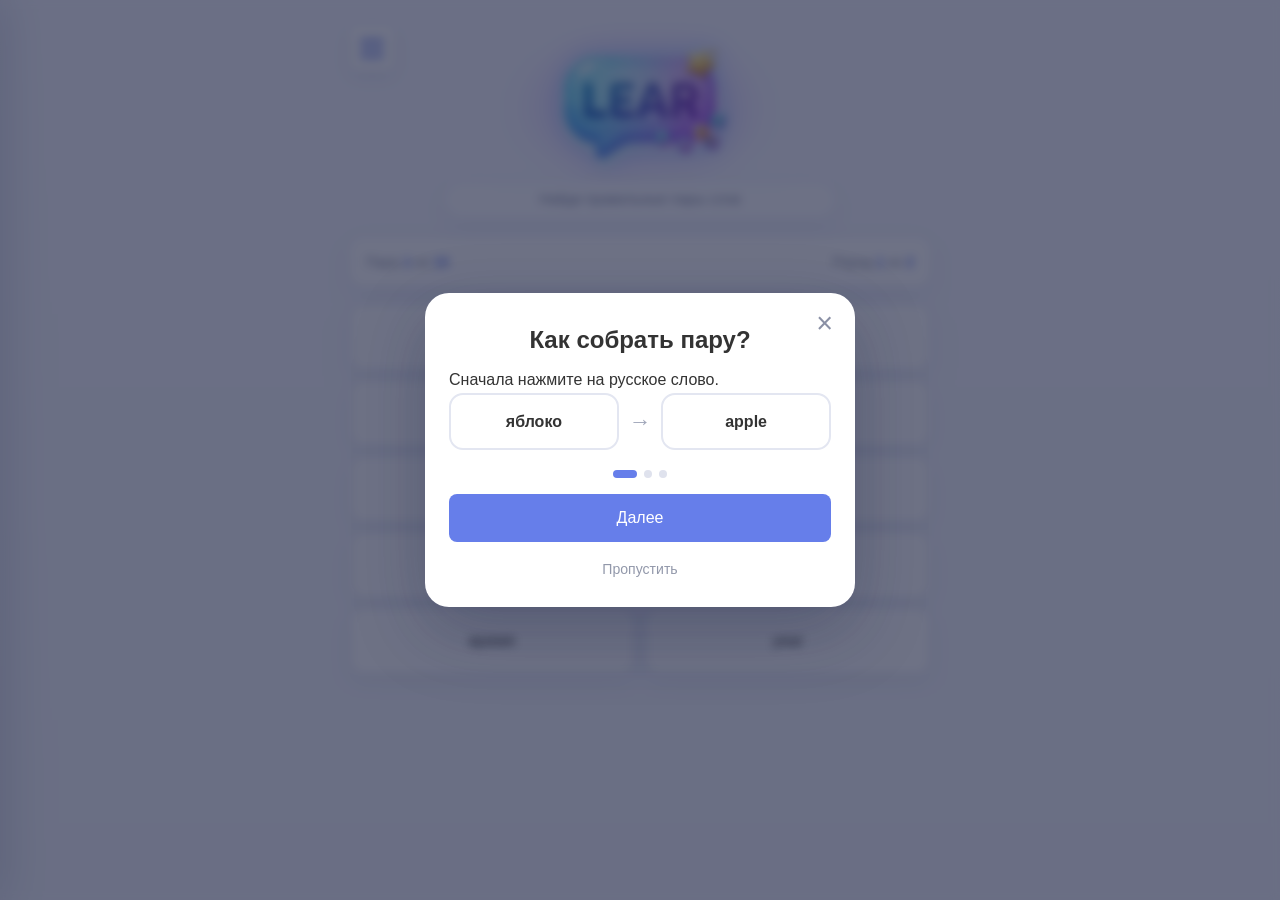
<file: core/index.html>
<!DOCTYPE html>
<html lang="ru">
<head>
<meta charset="UTF-8"><meta name="viewport" content="width=device-width, initial-scale=1.0"><title>LearEnglish</title>
<link rel="icon" type="image/png" href="images/favicon.png"><link rel="apple-touch-icon" href="images/favicon.png"><meta name="theme-color" content="#667eea">
<link rel="stylesheet" href="style.css"><link rel="stylesheet" href="ui.css"><link rel="stylesheet" href="logo.css"><link rel="stylesheet" href="chat-id-help.css"><link rel="stylesheet" href="dictionary-stats.css"><link rel="stylesheet" href="round-toast.css"><link rel="stylesheet" href="course-flow.css">
</head><body>
<div id="menuOverlay" class="menu-overlay" onclick="closeBurgerMenu()"></div>
<aside id="burgerMenu" class="burger-menu" aria-hidden="true"><div class="burger-menu-header"><strong>Меню</strong><button class="burger-close" onclick="closeBurgerMenu()">×</button></div><div class="burger-chat-id"><span>Chat_ID</span><strong id="currentChatId">—</strong><button class="menu-icon-button" onclick="changeChatId()">✏️</button><button class="menu-icon-button chat-id-help-button" onclick="showIdHelp()">?</button></div><button class="burger-menu-item" onclick="openLearningFromMenu()">🎯 Учить слова</button><button class="burger-menu-item" onclick="openDictionaryFromMenu()">📖 Словарь</button><button class="burger-menu-item" onclick="openStatsFromMenu()">📊 Статистика</button><button class="burger-menu-item" onclick="openTelegramBot()">🤖 Telegram-бот</button><button class="burger-menu-item" onclick="openHelpFromMenu()">❓ Помощь</button><button class="burger-menu-item" onclick="openDevInfoFromMenu()">🛠 О проекте</button></aside>
<div class="container"><header class="top-header"><button class="burger-button" onclick="toggleBurgerMenu()"><span></span><span></span><span></span></button><div class="brand-header"><a href="#" class="logo-link" onclick="startLearning(); return false"><img src="images/lear-logo.png" alt="LearEnglish" class="site-logo" width="2048" height="1142"></a><p class="header-subtitle">Найди правильные пары слов</p></div><div class="header-spacer"></div></header>
<main>
<div id="loading" class="screen loading-screen"><div class="loading-spinner"></div><p>Загружаем слова…</p></div>
<div id="matching" class="screen hidden"><div class="progress-card"><span>Пара <strong id="currentPair">1</strong> из <strong id="totalPairs">10</strong></span><span>Раунд <strong id="currentRound">1</strong> из <strong id="totalRounds">1</strong></span></div><div class="matching-board"><div class="column" id="leftColumn"></div><div class="column" id="rightColumn"></div></div><div id="feedback" class="feedback"></div></div>
<div id="stats" class="screen hidden"><h2>Статистика</h2><div class="stat-item"><span>Правильно:</span><strong id="statCorrect">0</strong></div><div class="stat-item"><span>Неправильно:</span><strong id="statWrong">0</strong></div><div class="stat-item"><span>Точность:</span><strong id="statAccuracy">0%</strong></div><section class="hard-words-panel"><h3>Сложные слова</h3><div id="hardWordBars" class="hard-word-bars"></div></section><section class="course-history-panel"><h3>История прохождений</h3><div id="courseHistory"><div class="dictionary-loading">Загружаем историю…</div></div></section><button class="btn-primary" onclick="openLearningFromMenu()">Продолжить обучение</button></div>
<div id="historyDetail" class="screen hidden"><h2 id="historyTitle">Статистика курса</h2><div id="historySummary"></div><h3>Сложные слова</h3><div id="historyHardWords" class="hard-word-bars"></div><button class="btn-secondary" onclick="showStats()">← Назад к статистике</button></div>
<div id="dictionary" class="screen hidden"><h2>Словарь</h2><div class="dictionary-tabs"><button id="dictionaryCommonTab" class="dictionary-tab active" onclick="showCommonDictionary()">Общий словарь</button><button id="dictionaryPersonalTab" class="dictionary-tab" onclick="showPersonalDictionary()">Мой словарь</button></div><p id="dictionaryNote" class="dictionary-note">Общий словарь доступен только для просмотра.</p><form id="personalWordForm" class="personal-word-form hidden"><input id="personalWordEn" maxlength="120" placeholder="English" required><input id="personalWordRu" maxlength="255" placeholder="Перевод" required><button class="btn-primary">Добавить</button></form><div id="dictionaryList" class="dictionary-list"></div><div class="dictionary-pagination"><button id="dictionaryPrev" class="btn-secondary">← Назад</button><span id="dictionaryPageLabel">Страница 1 из 1</span><button id="dictionaryNext" class="btn-secondary">Далее →</button></div></div>
<div id="help" class="screen hidden"><h2>Как пользоваться</h2><div class="info-card"><h3>🎯 Обучение</h3><p>Выберите русское слово, затем найдите его английский перевод.</p></div><div class="info-card"><h3>📖 Словарь</h3><p>Общий словарь доступен для просмотра. Свои пары добавляйте в «Мой словарь».</p></div><div class="info-card"><h3>💻 Локальное ядро</h3><p>Прогресс сохраняется только в этом браузере. Сервер и Telegram будут подключаться позже.</p></div><button class="btn-primary" onclick="openLearningFromMenu()">Понятно, продолжить</button></div>
<div id="complete" class="screen hidden"><h2>Карточка пройдена! 🎉</h2><p>Отличная работа. Можно перейти к следующей карточке.</p><button class="btn-primary" onclick="startLearning()">Продолжить</button></div>
<div id="courseComplete" class="screen hidden course-complete"><div class="course-trophy">🎉</div><h2>Вы прошли весь основной словарь</h2><p>Поздравляем! Выберите, что хотите сделать дальше.</p><button class="btn-primary" onclick="restartMainCourse()">🔄 Начать курс заново</button><button class="btn-secondary" onclick="showStats()">📊 Посмотреть статистику</button><button class="btn-secondary" onclick="startPersonalLearning()">📖 Открыть личный словарь</button></div>
<div id="personalComplete" class="screen hidden course-complete"><div class="course-trophy">📖</div><h2>Личный словарь пройден!</h2><p>Статистика личного словаря не сохраняется.</p><button class="btn-primary" onclick="startPersonalLearning()">Пройти ещё раз</button><button class="btn-secondary" onclick="backToMenu()">Вернуться</button></div>
<div id="roundTransition" class="round-transition hidden"><div class="round-transition-text">Отлично, давай дальше 👍</div></div>
<div id="dev-info" class="screen hidden"><h2>О проекте 🛠</h2><div class="info-card"><p>Это локальное ядро LearEnglish. На следующих этапах к нему подключатся API, база данных, хостинг и Telegram-бот.</p></div><button class="btn-primary" onclick="openLearningFromMenu()">Вернуться к обучению</button></div>
</main></div>
<div id="learningDemo" class="learning-demo hidden"><div class="learning-demo-card"><button class="learning-demo-close" onclick="closeLearningDemo()">×</button><h2 id="demoTitle">Как собрать пару?</h2><p id="demoText">Сначала нажмите на русское слово.</p><div class="demo-board"><div class="demo-column"><div id="demoRu" class="demo-word">яблоко</div></div><div class="demo-arrow">→</div><div class="demo-column"><div id="demoEn" class="demo-word">apple</div></div></div><div class="demo-steps"><span class="demo-step active"></span><span class="demo-step"></span><span class="demo-step"></span></div><button id="demoNextButton" class="btn-primary" onclick="nextLearningDemoStep()">Далее</button><button class="demo-skip" onclick="finishLearningDemo()">Пропустить</button></div></div>
<div id="cardCompleteOverlay" class="card-complete-overlay hidden"><div class="card-complete-overlay-text">Карточка пройдена! 🎉👍</div></div>
<script src="data/words.js"></script><script src="app.js"></script>
</body></html>
</file>
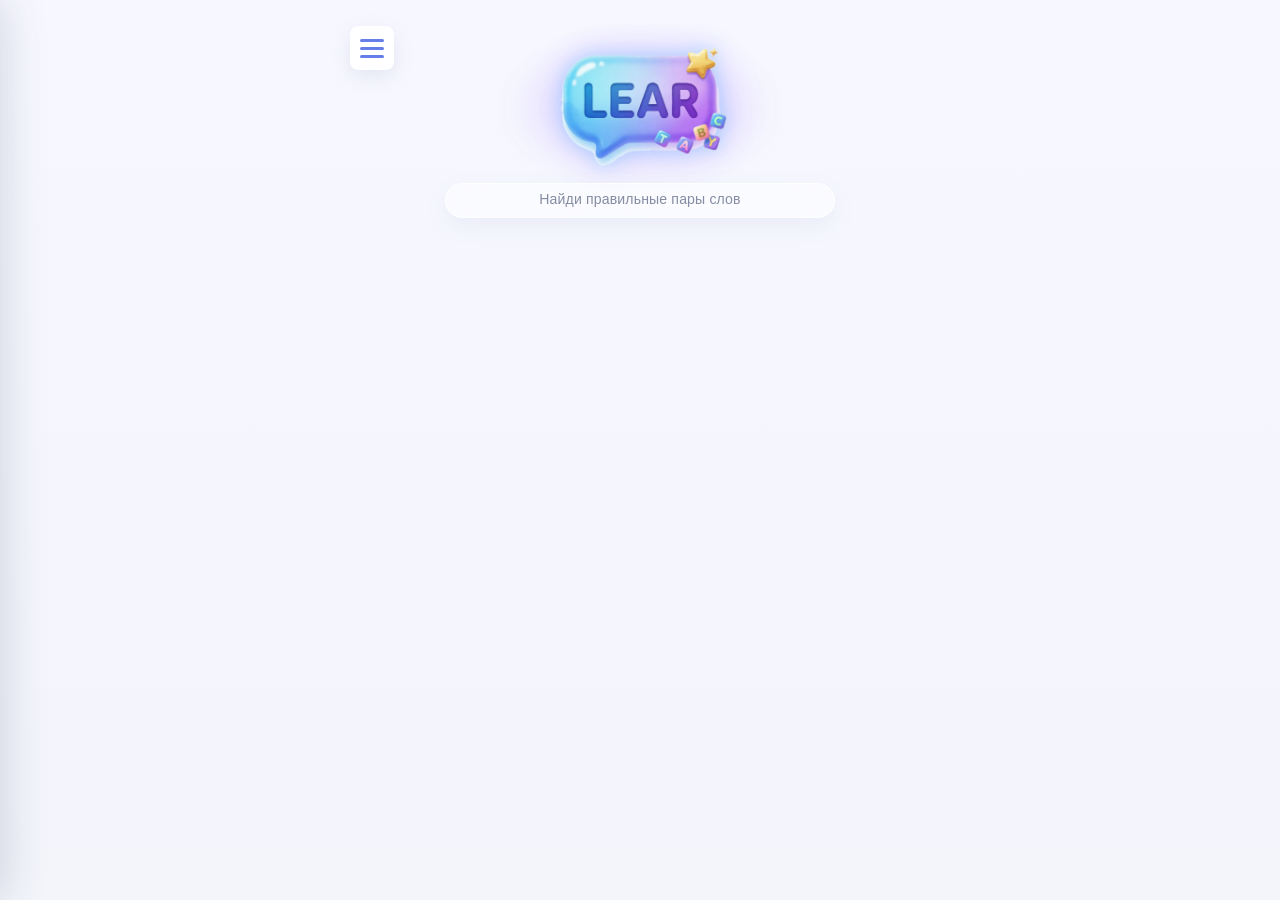
<file: website/index.html>
<!DOCTYPE html>
<html lang="ru">
<head>
<meta charset="UTF-8"><meta name="viewport" content="width=device-width, initial-scale=1.0"><title>LearEnglish</title>
<link rel="icon" type="image/png" href="images/favicon.png"><link rel="apple-touch-icon" href="images/favicon.png"><meta name="theme-color" content="#667eea">
<link rel="stylesheet" href="style.css"><link rel="stylesheet" href="ui.css"><link rel="stylesheet" href="logo.css"><link rel="stylesheet" href="chat-id-help.css"><link rel="stylesheet" href="dictionary-stats.css"><link rel="stylesheet" href="round-toast.css"><link rel="stylesheet" href="course-flow.css">
</head><body>
<div id="menuOverlay" class="menu-overlay" onclick="closeBurgerMenu()"></div>
<aside id="burgerMenu" class="burger-menu" aria-hidden="true"><div class="burger-menu-header"><strong>Меню</strong><button class="burger-close" onclick="closeBurgerMenu()">×</button></div><div class="burger-chat-id"><span>Chat_ID</span><strong id="currentChatId">—</strong><button class="menu-icon-button" onclick="changeChatId()">✏️</button><button class="menu-icon-button chat-id-help-button" onclick="showIdHelp()">?</button></div><button class="burger-menu-item" onclick="openLearningFromMenu()">🎯 Учить слова</button><button class="burger-menu-item" onclick="openDictionaryFromMenu()">📖 Словарь</button><button class="burger-menu-item" onclick="openStatsFromMenu()">📊 Статистика</button><button id="telegramMenuButton" class="burger-menu-item" onclick="openTelegramBot()">🤖 Telegram-бот</button><button class="burger-menu-item" onclick="openHelpFromMenu()">❓ Помощь</button><button class="burger-menu-item" onclick="openDevInfoFromMenu()">🛠 О проекте</button></aside>
<div class="container"><header class="top-header"><button class="burger-button" onclick="toggleBurgerMenu()"><span></span><span></span><span></span></button><div class="brand-header"><a href="/" class="logo-link"><img src="images/lear-logo.png" alt="LearEnglish" class="site-logo" width="2048" height="1142"></a><p class="header-subtitle">Найди правильные пары слов</p></div><div class="header-spacer"></div></header>
<main>
<div id="loading" class="screen loading-screen"><div class="loading-spinner"></div><p>Загружаем слова…</p></div>
<div id="matching" class="screen hidden"><div class="progress-card"><span>Пара <strong id="currentPair">1</strong> из <strong id="totalPairs">10</strong></span><span>Раунд <strong id="currentRound">1</strong> из <strong id="totalRounds">1</strong></span></div><div class="matching-board"><div class="column" id="leftColumn"></div><div class="column" id="rightColumn"></div></div><div id="feedback" class="feedback"></div></div>
<div id="stats" class="screen hidden"><h2>Статистика</h2><div class="stat-item"><span>Правильно:</span><strong id="statCorrect">0</strong></div><div class="stat-item"><span>Неправильно:</span><strong id="statWrong">0</strong></div><div class="stat-item"><span>Точность:</span><strong id="statAccuracy">0%</strong></div><section class="hard-words-panel"><h3>Сложные слова</h3><div id="hardWordBars" class="hard-word-bars"></div></section><section class="course-history-panel"><h3>История прохождений</h3><div id="courseHistory"><div class="dictionary-loading">Загружаем историю…</div></div></section><button class="btn-primary" onclick="openLearningFromMenu()">Продолжить обучение</button></div>
<div id="historyDetail" class="screen hidden"><h2 id="historyTitle">Статистика курса</h2><div id="historySummary"></div><h3>Сложные слова</h3><div id="historyHardWords" class="hard-word-bars"></div><button class="btn-secondary" onclick="showStats()">← Назад к статистике</button></div>
<div id="dictionary" class="screen hidden"><h2>Словарь</h2><div class="dictionary-tabs"><button id="dictionaryCommonTab" class="dictionary-tab active" onclick="showCommonDictionary()">Общий словарь</button><button id="dictionaryPersonalTab" class="dictionary-tab" onclick="showPersonalDictionary()">Мой словарь</button></div><p id="dictionaryNote" class="dictionary-note">Общий словарь доступен только для просмотра.</p><form id="personalWordForm" class="personal-word-form hidden"><input id="personalWordEn" maxlength="120" placeholder="English" required><input id="personalWordRu" maxlength="255" placeholder="Перевод" required><button class="btn-primary">Добавить</button></form><div id="dictionaryList" class="dictionary-list"></div><div class="dictionary-pagination"><button id="dictionaryPrev" class="btn-secondary">← Назад</button><span id="dictionaryPageLabel">Страница 1 из 1</span><button id="dictionaryNext" class="btn-secondary">Далее →</button></div></div>
<div id="help" class="screen hidden"><h2>Как пользоваться</h2><div class="info-card"><h3>🎯 Обучение</h3><p>Выберите русское слово, затем найдите его английский перевод.</p></div><div class="info-card"><h3>📖 Словарь</h3><p>Общий словарь доступен для просмотра. Свои пары добавляйте в «Мой словарь».</p></div><div class="info-card"><h3>🔄 Синхронизация</h3><p>После подключения Telegram-бота сайт и бот используют общий Chat_ID.</p></div><button class="btn-primary" onclick="openLearningFromMenu()">Понятно, продолжить</button></div>
<div id="complete" class="screen hidden"><h2>Карточка пройдена! 🎉</h2><p>Отличная работа. Можно перейти к следующей карточке.</p><button class="btn-primary" onclick="startLearning()">Продолжить</button></div>
<div id="courseComplete" class="screen hidden course-complete"><div class="course-trophy">🎉</div><h2>Вы прошли весь основной словарь — 300 слов</h2><p>Поздравляем! Выберите, что хотите сделать дальше.</p><button class="btn-primary" onclick="restartMainCourse()">🔄 Начать курс заново</button><button class="btn-secondary" onclick="showStats()">📊 Посмотреть статистику</button><button class="btn-secondary" onclick="startPersonalLearning()">📖 Пройти обучение по личному словарю</button></div>
<div id="personalComplete" class="screen hidden course-complete"><div class="course-trophy">📖</div><h2>Личный словарь пройден!</h2><p>Статистика личного словаря не сохраняется.</p><button class="btn-primary" onclick="startPersonalLearning()">Пройти ещё раз</button><button class="btn-secondary" onclick="backToMenu()">Вернуться</button></div>
<div id="roundTransition" class="round-transition hidden"><div class="round-transition-text">Отлично, давай дальше 👍</div></div>
<div id="dev-info" class="screen hidden"><h2>О проекте 🛠</h2><div class="info-card"><p>Сайт работает через REST API и хранит данные в MySQL. Telegram-бот подключается отдельно на этапе 5.</p></div><button class="btn-primary" onclick="openLearningFromMenu()">Вернуться к обучению</button></div>
</main></div>
<div id="learningDemo" class="learning-demo hidden"><div class="learning-demo-card"><button class="learning-demo-close" onclick="closeLearningDemo()">×</button><h2 id="demoTitle">Как собрать пару?</h2><p id="demoText">Сначала нажмите на русское слово.</p><div class="demo-board"><div class="demo-column"><div id="demoRu" class="demo-word">яблоко</div></div><div class="demo-arrow">→</div><div class="demo-column"><div id="demoEn" class="demo-word">apple</div></div></div><div class="demo-steps"><span class="demo-step active"></span><span class="demo-step"></span><span class="demo-step"></span></div><button id="demoNextButton" class="btn-primary" onclick="nextLearningDemoStep()">Далее</button><button class="demo-skip" onclick="finishLearningDemo()">Пропустить</button></div></div>
<div id="cardCompleteOverlay" class="card-complete-overlay hidden"><div class="card-complete-overlay-text">Карточка пройдена! 🎉👍</div></div>
<script src="https://telegram.org/js/telegram-web-app.js"></script><script src="config.js"></script><script src="script.js"></script><script src="chat-id.js"></script><script src="ui.js"></script><script src="chat-id-help.js"></script><script src="dictionary-stats.js"></script><script src="course-flow.js"></script><script src="card-complete-transition.js"></script>
</body></html>
</file>
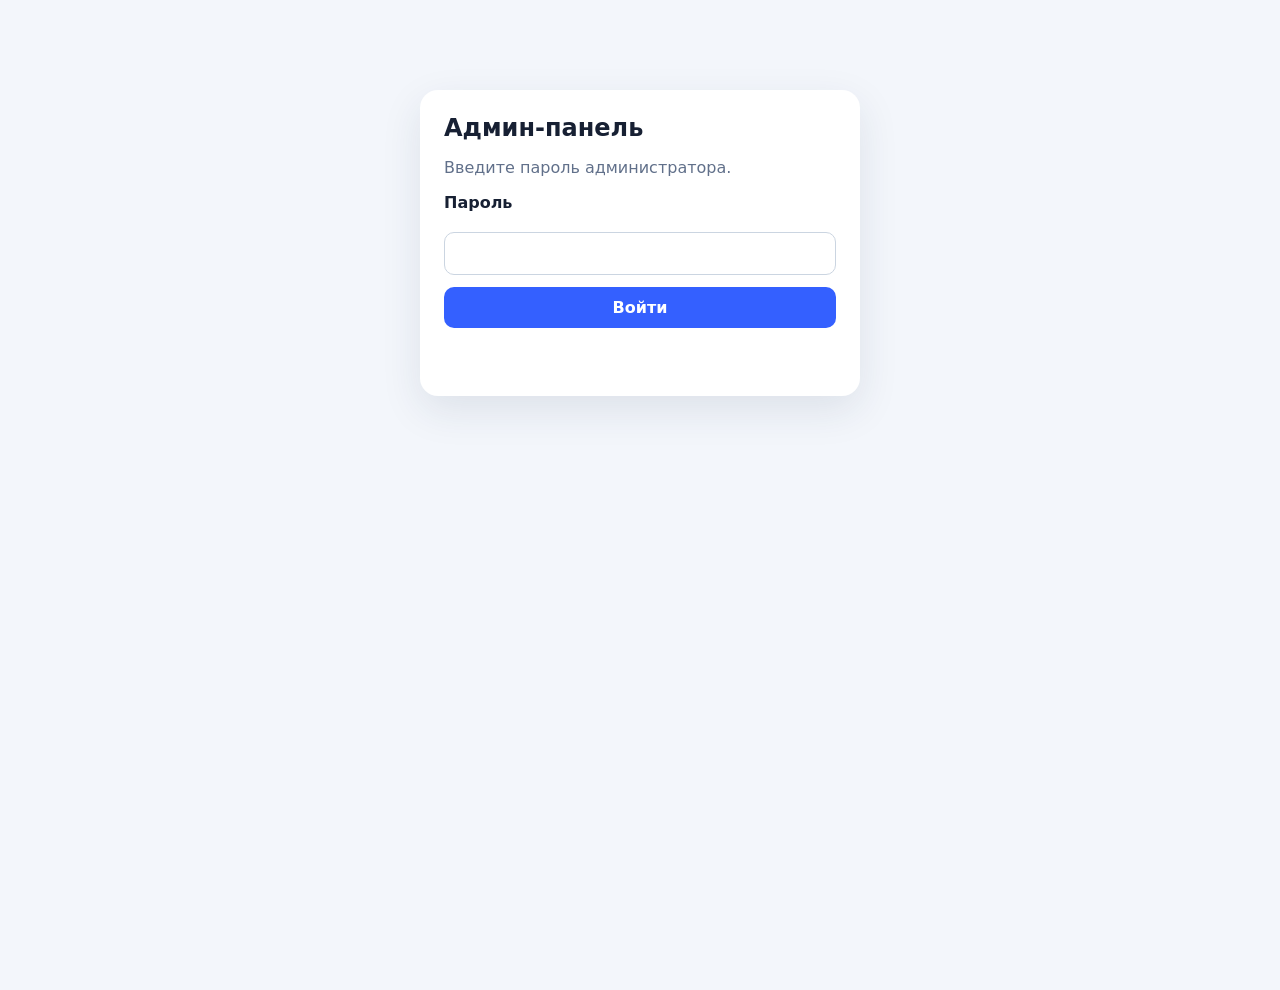
<file: website/admin.html>
<!doctype html>
<html lang="ru">
<head>
  <meta charset="utf-8">
  <meta name="viewport" content="width=device-width, initial-scale=1">
  <title>Админ-панель — English Learning</title>
  <link rel="stylesheet" href="admin.css">
</head>
<body>
  <main class="admin-shell">
    <section id="loginView" class="panel login-panel">
      <h1>Админ-панель</h1>
      <p>Введите пароль администратора.</p>
      <form id="loginForm">
        <label for="password">Пароль</label>
        <input id="password" type="password" autocomplete="current-password" required>
        <button type="submit">Войти</button>
      </form>
      <p id="loginMessage" class="message" aria-live="polite"></p>
    </section>

    <section id="adminView" class="panel" hidden>
      <header class="toolbar header-toolbar">
        <div>
          <h1>Общий словарь</h1>
          <p id="summary">Загрузка…</p>
        </div>
        <button id="logoutButton" class="secondary" type="button">Выйти</button>
      </header>

      <form id="addForm" class="add-form">
        <input id="newCardId" type="number" min="1" placeholder="Карточка" required>
        <input id="newEn" type="text" maxlength="120" placeholder="English word" required>
        <input id="newRu" type="text" maxlength="255" placeholder="Перевод" required>
        <button type="submit">Добавить слово</button>
      </form>

      <div class="toolbar search-toolbar">
        <input id="searchInput" type="search" placeholder="Поиск по слову или переводу">
        <button id="searchButton" type="button">Найти</button>
        <button id="resetSearchButton" class="secondary" type="button">Сбросить</button>
      </div>

      <p id="adminMessage" class="message" aria-live="polite"></p>

      <div class="table-wrap">
        <table>
          <thead>
            <tr>
              <th>ID</th>
              <th>Карточка</th>
              <th>Слово</th>
              <th>Перевод</th>
              <th>Действия</th>
            </tr>
          </thead>
          <tbody id="wordsBody"></tbody>
        </table>
      </div>

      <nav class="pagination" aria-label="Страницы словаря">
        <button id="prevPage" class="secondary" type="button">← Назад</button>
        <span id="pageInfo"></span>
        <button id="nextPage" class="secondary" type="button">Далее →</button>
      </nav>
    </section>
  </main>

  <script src="config.js"></script>
  <script src="admin.js"></script>
</body>
</html>
</file>
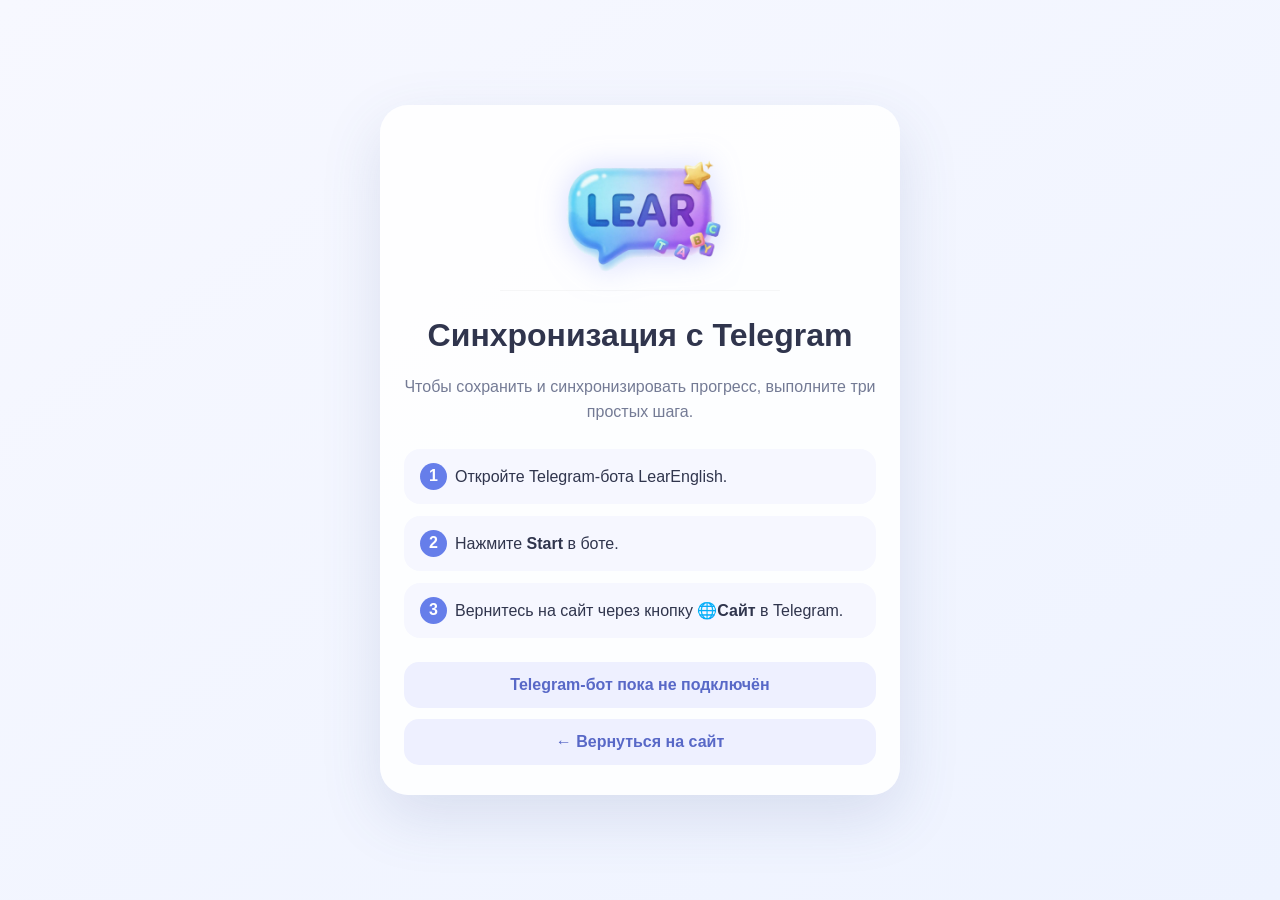
<file: website/telegram.html>
<!DOCTYPE html><html lang="ru"><head><meta charset="UTF-8"><meta name="viewport" content="width=device-width,initial-scale=1"><title>Telegram — LearEnglish</title><link rel="icon" type="image/png" href="images/favicon.png"><style>*{box-sizing:border-box}body{margin:0;min-height:100vh;display:grid;place-items:center;padding:22px;font-family:Arial,sans-serif;background:linear-gradient(145deg,#f7f8ff,#eef3ff);color:#30354d}.card{width:min(100%,520px);padding:30px 24px;border-radius:28px;background:rgba(255,255,255,.88);box-shadow:0 22px 60px rgba(77,91,150,.15);text-align:center}.logo{width:min(280px,75%);height:auto;filter:drop-shadow(0 0 15px rgba(105,118,255,.25))}.lead{color:#747b95;line-height:1.55}.steps{text-align:left;margin:24px 0;display:grid;gap:12px}.step{padding:14px 16px;border-radius:16px;background:#f6f7ff}.num{display:inline-grid;place-items:center;width:27px;height:27px;margin-right:8px;border-radius:50%;background:#667eea;color:#fff;font-weight:bold}.btn{display:block;width:100%;padding:14px;margin-top:11px;border:0;border-radius:15px;font-size:1rem;font-weight:700;text-decoration:none;cursor:pointer}.primary{background:#667eea;color:#fff}.secondary{background:#eef0ff;color:#5868c7}</style></head><body><main class="card"><img class="logo" src="images/lear-logo.png" alt="LearEnglish"><h1>Синхронизация с Telegram</h1><p class="lead">Чтобы сохранить и синхронизировать прогресс, выполните три простых шага.</p><div class="steps"><div class="step"><span class="num">1</span>Откройте Telegram-бота LearEnglish.</div><div class="step"><span class="num">2</span>Нажмите <strong>Start</strong> в боте.</div><div class="step"><span class="num">3</span>Вернитесь на сайт через кнопку <strong>🌐Сайт</strong> в Telegram.</div></div><a id="telegramLink" class="btn primary" href="#">🤖 Перейти в Telegram</a><a class="btn secondary" href="/">← Вернуться на сайт</a></main><script src="config.js"></script><script>
const telegramLink = document.getElementById('telegramLink');
const telegramUrl = String(window.TELEGRAM_BOT_URL || '').trim();
if (/^https:\/\/t\.me\/[A-Za-z0-9_]+\/?$/.test(telegramUrl)) {
  telegramLink.href = telegramUrl;
} else {
  telegramLink.textContent = 'Telegram-бот пока не подключён';
  telegramLink.classList.remove('primary');
  telegramLink.classList.add('secondary');
  telegramLink.addEventListener('click', event => event.preventDefault());
}
</script></body></html>
</file>
<file: core/style.css>
* {
    margin: 0;
    padding: 0;
    box-sizing: border-box;
}

body {
    font-family: -apple-system, BlinkMacSystemFont, 'Segoe UI', Roboto, sans-serif;
    background: #f5f5f5;
    color: #333;
    line-height: 1.6;
}

.container {
    max-width: 500px;
    margin: 0 auto;
    padding: 20px;
    min-height: 100vh;
    display: flex;
    flex-direction: column;
    justify-content: center;
}

header {
    text-align: center;
    margin-bottom: 30px;
}

h1 {
    font-size: 1.8rem;
    color: #667eea;
}

h2 {
    font-size: 1.5rem;
    margin-bottom: 20px;
    text-align: center;
}

/* Отображение Chat_ID в меню */
.chat-id-display {
    text-align: center;
    color: #999;
    font-size: 0.9rem;
    margin-bottom: 15px;
}

.chat-id-display span {
    font-weight: bold;
    color: #667eea;
}

.screen {
    animation: fadeIn 0.3s;
}

menu {
  display: flex;
  flex-direction: column;
}

menu button {
  margin-bottom: 30px;
}

menu button:last-child {
  margin-bottom: 0;
}

button {
    padding: 15px 30px;
    font-size: 1rem;
    border: none;
    border-radius: 8px;
    cursor: pointer;
    transition: all 0.2s;
    width: 100%;
}

.btn-primary {
    background: #667eea;
    color: white;
    margin-bottom: 15px;
}

.btn-primary:hover {
    background: #5568d3;
    transform: translateY(-2px);
}

.btn-secondary {
    background: white;
    color: #667eea;
    border: 2px solid #667eea;
    margin-bottom: 15px;
}

.btn-secondary:hover {
    background: #f0f0f0;
}

.btn-back, .btn-reset {
    background: transparent;
    color: #666;
    margin-top: 20px;
}

.btn-back:hover, .btn-reset:hover {
    color: #333;
}

.nickname-display {
    text-align: center;
    color: #999;
    font-size: 0.9rem;
    margin-bottom: 15px;
    display: flex;
    justify-content: center;
    align-items: center;
    gap: 10px;
}

.nickname-display span {
    color: #667eea;
    font-weight: bold;
}

.btn-small {
    padding: 5px 10px;
    font-size: 0.8rem;
    background: #f0f0f0;
    border: 1px solid #ddd;
    border-radius: 5px;
    cursor: pointer;
    width: auto;
}

.btn-small:hover {
    background: #e0e0e0;
}

.nickname-section {
    margin-bottom: 25px;
    padding: 15px;
    background: white;
    border-radius: 8px;
}

.nickname-section h3 {
    font-size: 1rem;
    margin-bottom: 10px;
    color: #333;
}

.nickname-section input {
    width: 100%;
    padding: 12px;
    border: 2px solid #ddd;
    border-radius: 8px;
    font-size: 1rem;
    margin-bottom: 10px;
}

.nickname-section input:focus {
    outline: none;
    border-color: #667eea;
}

.current-nickname {
    font-size: 1.2rem;
    color: #667eea;
    font-weight: bold;
    text-align: center;
    padding: 10px;
    background: #f8f9ff;
    border-radius: 8px;
}

.notice {
    background: #fff3cd;
    border: 1px solid #ffc107;
    border-radius: 8px;
    padding: 15px;
    margin-bottom: 20px;
    font-size: 0.9rem;
    color: #856404;
}

.saved-list {
    display: flex;
    flex-direction: column;
    gap: 8px;
}

.saved-nickname {
    padding: 12px;
    background: #f8f9ff;
    border: 2px solid #667eea;
    border-radius: 8px;
    cursor: pointer;
    transition: all 0.2s;
    text-align: center;
}

.saved-nickname:hover {
    background: #667eea;
    color: white;
}

.saved-nickname.active {
    background: #667eea;
    color: white;
}

/* Игровые стили */
.progress {
    text-align: center;
    color: #999;
    margin-bottom: 20px;
    font-size: 0.9rem;
}

.matching-board {
    display: grid;
    grid-template-columns: 1fr 1fr;
    gap: 15px;
    margin-bottom: 15px;
}

.column {
    display: flex;
    flex-direction: column;
    gap: 10px;
}

.word-btn {
    padding: 18px 10px;
    background: white;
    border: 2px solid #ddd;
    border-radius: 14px;
    font-size: 1rem;
    color: #333;
    cursor: pointer;
    transition: all 0.2s;
    text-align: center;
    min-height: 60px;
    display: flex;
    align-items: center;
    justify-content: center;
}

.word-btn:hover:not(.matched):not(.disabled) {
    border-color: #667eea;
    transform: translateY(-2px);
}

.word-btn.selected {
    background: #667eea;
    color: white;
    border-color: #667eea;
    transform: scale(1.03);
}

.word-btn.matched {
    background: #4caf50;
    color: white;
    border-color: #4caf50;
    cursor: default;
    opacity: 0.6;
    transform: scale(0.97);
}

.word-btn.wrong {
    background: #f44336;
    color: white;
    border-color: #f44336;
    animation: shake 0.4s;
}

.word-btn.disabled {
    cursor: default;
    pointer-events: none;
}

.feedback {
    text-align: center;
    min-height: 24px;
    font-size: 0.95rem;
    color: #667eea;
    margin-bottom: 10px;
}

.feedback.error { color: #f44336; }
.feedback.success { color: #4caf50; }

.stat-item {
    display: flex;
    justify-content: space-between;
    padding: 15px;
    background: white;
    margin-bottom: 10px;
    border-radius: 8px;
}

.stat-item strong { color: #667eea; }

@keyframes fadeIn {
    from { opacity: 0; transform: translateY(10px); }
    to { opacity: 1; transform: translateY(0); }
}

@keyframes shake {
    0%, 100% { transform: translateX(0); }
    25% { transform: translateX(-6px); }
    75% { transform: translateX(6px); }
}

footer {
    text-align: center;
    margin-top: 60px;
    padding-top: 30px;
    border-top: 1px solid #eee;
    color: #999;
    font-size: 0.85rem;
}

footer a {
    color: #667eea;
    text-decoration: none;
}

footer a:hover { text-decoration: underline; }

@media (max-width: 480px) {
    .container { padding: 15px; }
    h1 { font-size: 1.5rem; }
    .word-btn { padding: 14px 8px; font-size: 0.95rem; min-height: 52px; }
    .matching-board { gap: 10px; }
    .column { gap: 8px; }
    button { padding: 12px 20px; font-size: 0.95rem; }
    .stat-item { padding: 12px; }
}

/* Кнопка смены Chat_ID */
.btn-change-id {
    background: transparent;
    border: none;
    cursor: pointer;
    font-size: 1rem;
    padding: 2px 6px;
    margin-left: 8px;
    border-radius: 4px;
    transition: background 0.2s;
    width: auto;
    display: inline-block;
}

.btn-change-id:hover {
    background: #e0e0e0;
}

/* Предупреждение о ChatID */
.chat-id-warning {
    font-size: 0.75rem;
    color: #999;
    margin-top: 8px;
    line-height: 1.4;
}

@media (max-width: 360px) {
    h1 { font-size: 1.3rem; }
    .word-btn { padding: 12px 6px; font-size: 0.85rem; min-height: 46px; }
}

/* Стили для экрана завершения */
#complete p {
    text-align: center;
    margin-bottom: 25px;
    color: #666;
    font-size: 1rem;
}

/* Скрываем элементы */
.hidden {
  display: none;
}

/* Экран перехода */
.round-transition {
  position: fixed;
  top: 0;
  left: 0;
  width: 100%;
  height: 100%;
  background: rgba(102, 126, 234, 0.95);
  display: flex;
  align-items: center;
  justify-content: center;
  z-index: 1000;
}

.round-transition.hidden {
  display: none !important;
}

.round-transition-text {
  color: white;
  font-size: 1.8rem;
  font-weight: bold;
  text-align: center;
  padding: 30px;
  animation: popIn 0.5s ease-out;
}

@keyframes popIn {
  0% {
    opacity: 0;
    transform: scale(0.5);
  }
  60% {
    transform: scale(1.1);
  }
  100% {
    opacity: 1;
    transform: scale(1);
  }
}

/* Стили для экрана "В разработке" */
.info-card {
  background: white;
  border-radius: 12px;
  padding: 20px;
  margin-bottom: 20px;
  box-shadow: 0 2px 8px rgba(0, 0, 0, 0.05);
  text-align: left;
  border-left: 4px solid #667eea;
}

.info-card h3 {
  color: #667eea;
  margin-top: 0;
  margin-bottom: 12px;
  font-size: 1.1rem;
}

.info-card p {
  margin-bottom: 10px;
  font-size: 0.95rem;
  line-height: 1.5;
  color: #444;
}

.info-card p:last-child {
  margin-bottom: 0;
}

.info-card strong {
  color: #333;
}
</file>
<file: core/ui.css>
/*
 * ui.css — дополнительные стили интерфейса English Learning.
 *
 * Отвечает за:
 * - бургер-меню и затемнение страницы;
 * - верхнюю панель и экран загрузки;
 * - улучшенное оформление игрового поля;
 * - модальное мини-обучение при первом входе.
 *
 * Подключается после style.css и переопределяет только интерфейсные элементы.
 */

body {
  background: linear-gradient(180deg, #f7f8ff 0%, #f3f5fb 100%);
}

body.menu-open {
  overflow: hidden;
}

.container {
  max-width: 620px;
  justify-content: flex-start;
  padding-top: 18px;
}

.top-header {
  display: grid;
  grid-template-columns: 48px 1fr 48px;
  align-items: center;
  gap: 12px;
  margin-bottom: 22px;
}

.top-header h1 {
  margin: 0;
  text-align: center;
}

.header-subtitle {
  margin-top: 2px;
  text-align: center;
  color: #8b91a7;
  font-size: 0.9rem;
}

.header-spacer {
  width: 48px;
}

.burger-button,
.burger-close,
.menu-icon-button,
.learning-demo-close,
.demo-skip {
  width: auto;
}

.burger-button {
  width: 44px;
  height: 44px;
  padding: 10px;
  display: flex;
  flex-direction: column;
  justify-content: center;
  gap: 5px;
  background: white;
  box-shadow: 0 6px 20px rgba(79, 91, 150, 0.12);
}

.burger-button span {
  display: block;
  width: 100%;
  height: 3px;
  border-radius: 99px;
  background: #667eea;
}

.burger-menu {
  position: fixed;
  top: 0;
  left: 0;
  z-index: 2000;
  width: min(330px, 86vw);
  height: 100vh;
  padding: 22px;
  background: white;
  box-shadow: 18px 0 45px rgba(30, 38, 75, 0.18);
  transform: translateX(-105%);
  transition: transform 0.25s ease;
}

.burger-menu.open {
  transform: translateX(0);
}

.menu-overlay {
  position: fixed;
  inset: 0;
  z-index: 1900;
  background: rgba(19, 25, 54, 0.38);
  opacity: 0;
  visibility: hidden;
  transition: opacity 0.25s ease, visibility 0.25s ease;
}

.menu-overlay.visible {
  opacity: 1;
  visibility: visible;
}

.burger-menu-header {
  display: flex;
  align-items: center;
  justify-content: space-between;
  margin-bottom: 22px;
  font-size: 1.3rem;
}

.burger-close {
  padding: 4px 10px;
  background: transparent;
  color: #667eea;
  font-size: 2rem;
  line-height: 1;
}

.burger-chat-id {
  display: grid;
  grid-template-columns: 1fr auto auto;
  align-items: center;
  gap: 8px;
  margin-bottom: 18px;
  padding: 14px;
  border-radius: 14px;
  background: #f5f7ff;
  color: #7d849c;
  font-size: 0.86rem;
}

.burger-chat-id strong {
  color: #667eea;
  font-size: 0.9rem;
}

.menu-icon-button {
  padding: 4px;
  background: transparent;
}

.burger-menu-item {
  margin-bottom: 10px;
  padding: 14px 16px;
  text-align: left;
  background: white;
  color: #34394e;
  border: 1px solid #e7e9f4;
}

.burger-menu-item:hover {
  border-color: #667eea;
  background: #f7f8ff;
}

.progress-card {
  display: flex;
  justify-content: space-between;
  gap: 12px;
  margin-bottom: 18px;
  padding: 13px 16px;
  border-radius: 14px;
  background: white;
  box-shadow: 0 8px 28px rgba(79, 91, 150, 0.08);
  color: #8a90a5;
  font-size: 0.88rem;
}

.progress-card strong {
  color: #667eea;
}

.matching-board {
  gap: 12px;
}

.word-btn {
  min-height: 66px;
  border: 1px solid #e0e3ef;
  box-shadow: 0 7px 22px rgba(72, 83, 132, 0.07);
}

.loading-screen {
  min-height: 55vh;
  display: flex;
  flex-direction: column;
  align-items: center;
  justify-content: center;
  gap: 16px;
  color: #81889f;
}

.loading-screen.hidden {
  display: none;
}

.loading-spinner {
  width: 42px;
  height: 42px;
  border: 4px solid #e3e7fb;
  border-top-color: #667eea;
  border-radius: 50%;
  animation: uiSpin 0.8s linear infinite;
}

@keyframes uiSpin {
  to { transform: rotate(360deg); }
}

#complete,
#help,
#stats,
#dev-info {
  padding: 6px 0 20px;
}

#complete p {
  text-align: center;
  margin-bottom: 22px;
}

.help-demo-button {
  margin-top: 14px;
  margin-bottom: 0;
}

.learning-demo {
  position: fixed;
  inset: 0;
  z-index: 3000;
  display: flex;
  align-items: center;
  justify-content: center;
  padding: 18px;
  background: rgba(22, 28, 58, 0.62);
  backdrop-filter: blur(5px);
}

.learning-demo.hidden {
  display: none;
}

.learning-demo-card {
  position: relative;
  width: min(430px, 100%);
  padding: 28px 24px 22px;
  border-radius: 24px;
  background: white;
  box-shadow: 0 24px 70px rgba(21, 29, 68, 0.28);
  animation: demoCardIn 0.32s ease-out;
}

.learning-demo-close {
  position: absolute;
  top: 10px;
  right: 12px;
  padding: 4px 10px;
  background: transparent;
  color: #8a90a5;
  font-size: 1.8rem;
}

.learning-demo-badge {
  width: fit-content;
  margin: 0 auto 10px;
  padding: 5px 10px;
  border-radius: 999px;
  background: #eef1ff;
  color: #667eea;
  font-size: 0.78rem;
  font-weight: 700;
}

.learning-demo-card h2 {
  margin-bottom: 8px;
}

.learning-demo-text {
  min-height: 48px;
  margin-bottom: 20px;
  text-align: center;
  color: #6f768d;
}

.demo-board {
  display: grid;
  grid-template-columns: 1fr auto 1fr;
  align-items: center;
  gap: 10px;
  margin-bottom: 20px;
}

.demo-column {
  display: flex;
  flex-direction: column;
  gap: 10px;
}

.demo-word {
  padding: 14px 8px;
  border: 2px solid #e3e6f1;
  border-radius: 14px;
  background: white;
  text-align: center;
  font-weight: 600;
  transition: all 0.3s ease;
}

.demo-word.muted {
  color: #a2a8b9;
  background: #f8f9fc;
}

.demo-word.demo-selected {
  border-color: #667eea;
  background: #667eea;
  color: white;
  transform: translateY(-3px) scale(1.03);
  box-shadow: 0 10px 24px rgba(102, 126, 234, 0.25);
}

.demo-word.demo-matched {
  border-color: #4caf50;
  background: #4caf50;
  color: white;
  animation: demoMatched 0.55s ease;
}

.demo-arrow {
  color: #a1a7ba;
  font-size: 1.4rem;
}

.demo-steps {
  display: flex;
  justify-content: center;
  gap: 7px;
  margin-bottom: 16px;
}

.demo-step {
  width: 8px;
  height: 8px;
  border-radius: 50%;
  background: #dfe2ed;
  transition: width 0.25s ease, background 0.25s ease;
}

.demo-step.active {
  width: 24px;
  border-radius: 99px;
  background: #667eea;
}

.demo-skip {
  display: block;
  margin: -4px auto 0;
  padding: 8px 12px;
  background: transparent;
  color: #9298aa;
  font-size: 0.88rem;
}

@keyframes demoCardIn {
  from { opacity: 0; transform: translateY(16px) scale(0.96); }
  to { opacity: 1; transform: translateY(0) scale(1); }
}

@keyframes demoMatched {
  0% { transform: scale(1); }
  50% { transform: scale(1.08); }
  100% { transform: scale(1); }
}

@media (max-width: 480px) {
  .container {
    padding: 14px;
  }

  .top-header {
    grid-template-columns: 44px 1fr 44px;
  }

  .top-header h1 {
    font-size: 1.35rem;
  }

  .header-subtitle {
    font-size: 0.8rem;
  }

  .progress-card {
    font-size: 0.78rem;
    padding: 11px 12px;
  }

  .word-btn {
    min-height: 58px;
  }

  .learning-demo-card {
    padding: 26px 18px 18px;
  }

  .demo-word {
    padding: 12px 6px;
    font-size: 0.92rem;
  }
}
</file>
<file: core/logo.css>
/* Логотип LearEnglish и фирменная верхняя панель сайта. */
.top-header {
  position: relative;
  display: flex;
  align-items: flex-start;
  justify-content: center;
  min-height: 132px;
  margin-bottom: 20px;
  padding: 0 56px;
}

.top-header .burger-button {
  position: absolute;
  top: 8px;
  left: 0;
  z-index: 2;
}

.top-header .header-spacer {
  display: none;
}

.brand-header {
  display: flex;
  flex-direction: column;
  align-items: center;
  justify-content: center;
  width: min(100%, 390px);
  min-width: 0;
  margin: 0 auto;
  text-align: center;
}

.logo-link {
  position: relative;
  display: inline-flex;
  align-items: center;
  justify-content: center;
  width: min(100%, 330px);
  padding: 2px 12px 0;
  border-radius: 26px;
  text-decoration: none;
  isolation: isolate;
  animation: logoAppear 0.6s ease-out both;
}

.logo-link::before {
  content: "";
  position: absolute;
  inset: 16% 12% 10%;
  z-index: -1;
  border-radius: 999px;
  background: radial-gradient(
    ellipse at center,
    rgba(83, 196, 255, 0.22) 0%,
    rgba(144, 91, 255, 0.16) 52%,
    transparent 76%
  );
  filter: blur(18px);
  opacity: 0.78;
  transition: opacity 0.3s ease, transform 0.3s ease;
}

.site-logo {
  display: block;
  width: clamp(170px, 31vw, 300px);
  max-width: 100%;
  height: auto;
  object-fit: contain;
  filter:
    drop-shadow(0 0 9px rgba(73, 191, 255, 0.36))
    drop-shadow(0 0 18px rgba(147, 92, 255, 0.25));
  transition: transform 0.3s ease, filter 0.3s ease;
}

.brand-header .header-subtitle {
  width: 100%;
  margin: -4px 0 0;
  padding: 7px 14px 8px;
  border: 1px solid rgba(255, 255, 255, 0.74);
  border-radius: 999px;
  background: rgba(255, 255, 255, 0.52);
  box-shadow: 0 8px 24px rgba(86, 98, 154, 0.08);
  color: #858ca3;
  font-size: 0.88rem;
  line-height: 1.25;
  letter-spacing: 0.01em;
  backdrop-filter: blur(10px);
  -webkit-backdrop-filter: blur(10px);
}

.logo-link:hover .site-logo,
.logo-link:focus-visible .site-logo {
  transform: translateY(-2px) scale(1.025);
  filter:
    drop-shadow(0 0 12px rgba(73, 191, 255, 0.52))
    drop-shadow(0 0 24px rgba(147, 92, 255, 0.38));
}

.logo-link:hover::before,
.logo-link:focus-visible::before {
  opacity: 1;
  transform: scale(1.04);
}

.logo-link:focus-visible {
  outline: 3px solid rgba(102, 126, 234, 0.35);
  outline-offset: 4px;
}

@keyframes logoAppear {
  from {
    opacity: 0;
    transform: translateY(-8px) scale(0.97);
    filter: brightness(1.12);
  }
  to {
    opacity: 1;
    transform: translateY(0) scale(1);
    filter: brightness(1);
  }
}

@media (max-width: 480px) {
  .top-header {
    min-height: 116px;
    padding: 0 46px;
  }

  .top-header .burger-button {
    top: 4px;
  }

  .brand-header {
    width: min(100%, 300px);
  }

  .logo-link {
    width: min(100%, 250px);
    padding-inline: 4px;
  }

  .site-logo {
    width: clamp(150px, 52vw, 220px);
  }

  .brand-header .header-subtitle {
    margin-top: -2px;
    padding: 6px 10px 7px;
    font-size: 0.78rem;
  }
}

@media (max-width: 360px) {
  .top-header {
    min-height: 106px;
    padding: 0 42px;
  }

  .logo-link {
    width: min(100%, 210px);
  }

  .site-logo {
    width: clamp(138px, 50vw, 190px);
  }

  .brand-header .header-subtitle {
    font-size: 0.73rem;
  }
}

@media (prefers-reduced-motion: reduce) {
  .logo-link {
    animation: none;
  }

  .site-logo,
  .logo-link::before {
    transition: none;
  }
}
</file>
<file: core/chat-id-help.css>
/* Карандаш и знак вопроса в одной строке ChatID. */
.burger-chat-id {
  grid-template-columns: 1fr auto auto auto;
}

.chat-id-help-button {
  width: 24px;
  height: 24px;
  padding: 0;
  display: inline-flex;
  align-items: center;
  justify-content: center;
  border: 1px solid #cfd5f3;
  border-radius: 50%;
  background: #ffffff;
  color: #667eea;
  font-size: 0.82rem;
  font-weight: 800;
  line-height: 1;
}

.chat-id-help-button:hover {
  background: #eef1ff;
}
</file>
<file: core/dictionary-stats.css>
/* Словарь и индивидуальная визуализация сложных слов. */

.dictionary-tabs {
  display: grid;
  grid-template-columns: 1fr 1fr;
  gap: 8px;
  margin-bottom: 16px;
}

.dictionary-tab {
  margin: 0;
  padding: 11px 10px;
  border: 1px solid #dfe3f2;
  background: #ffffff;
  color: #687087;
}

.dictionary-tab.active {
  border-color: #667eea;
  background: #eef1ff;
  color: #5268d8;
}

.dictionary-note {
  margin: 0 0 14px;
  padding: 11px 13px;
  border-radius: 12px;
  background: #f5f7ff;
  color: #747b91;
  font-size: 0.88rem;
  line-height: 1.45;
}

.dictionary-list {
  display: flex;
  flex-direction: column;
  gap: 9px;
}

.dictionary-row {
  display: grid;
  grid-template-columns: minmax(0, 1fr) auto;
  align-items: center;
  gap: 10px;
  padding: 12px 13px;
  border: 1px solid #e5e8f3;
  border-radius: 13px;
  background: #ffffff;
  box-shadow: 0 6px 18px rgba(72, 83, 132, 0.05);
}

.dictionary-word {
  min-width: 0;
  line-height: 1.35;
}

.dictionary-word strong {
  color: #34394e;
}

.dictionary-word span {
  color: #7f869a;
}

.dictionary-card-number {
  display: block;
  margin-top: 3px;
  color: #a0a6b7;
  font-size: 0.72rem;
}

.dictionary-actions {
  display: flex;
  gap: 5px;
}

.dictionary-action {
  width: 34px;
  min-width: 34px;
  height: 34px;
  margin: 0;
  padding: 0;
  border-radius: 10px;
  background: #f1f3fb;
  color: #667085;
}

.dictionary-action.delete {
  background: #fff0f0;
  color: #d45555;
}

.dictionary-pagination {
  display: grid;
  grid-template-columns: 1fr auto 1fr;
  align-items: center;
  gap: 10px;
  margin-top: 14px;
}

.dictionary-pagination button {
  margin: 0;
  padding: 10px;
}

.dictionary-pagination button:last-child {
  grid-column: 3;
}

.dictionary-page-label,
#dictionaryPageLabel {
  color: #7d8498;
  font-size: 0.84rem;
  white-space: nowrap;
}

.personal-word-form {
  display: grid;
  grid-template-columns: 1fr 1fr auto;
  gap: 8px;
  margin-bottom: 14px;
}

.personal-word-form input {
  min-width: 0;
  padding: 11px 12px;
  border: 1px solid #dfe3ef;
  border-radius: 11px;
  font: inherit;
}

.personal-word-form button {
  width: auto;
  margin: 0;
  padding: 10px 14px;
}

.dictionary-empty,
.dictionary-loading {
  padding: 22px 14px;
  border: 1px dashed #dfe3ef;
  border-radius: 13px;
  color: #8b91a4;
  text-align: center;
}

.hard-words-panel {
  margin: 20px 0;
  padding: 16px;
  border-radius: 16px;
  background: #ffffff;
  box-shadow: 0 8px 28px rgba(79, 91, 150, 0.08);
}

.hard-words-panel h3 {
  margin: 0 0 13px;
  font-size: 1rem;
}

.hard-word-bars {
  display: flex;
  flex-direction: column;
  gap: 12px;
}

.hard-word-heading {
  display: flex;
  justify-content: space-between;
  gap: 10px;
  margin-bottom: 5px;
  font-size: 0.84rem;
}

.hard-word-name {
  min-width: 0;
  overflow: hidden;
  color: #4d5367;
  text-overflow: ellipsis;
  white-space: nowrap;
}

.hard-word-count {
  flex: 0 0 auto;
  color: #d45b5b;
  font-weight: 700;
}

.hard-word-track {
  height: 10px;
  overflow: hidden;
  border-radius: 999px;
  background: #f0e8e8;
}

.hard-word-fill {
  height: 100%;
  min-width: 7%;
  border-radius: inherit;
  background: linear-gradient(90deg, #f39a9a, #df6666);
  transition: width 0.3s ease;
}

@media (max-width: 560px) {
  .personal-word-form {
    grid-template-columns: 1fr;
  }

  .personal-word-form button {
    width: 100%;
  }
}
</file>
<file: core/round-toast.css>
@import url("logo.css");

/*
 * Уведомления во время обучения.
 *
 * roundTransition — маленькая плашка между раундами.
 * cardCompleteOverlay — отдельный полноэкранный акцент после всей карточки.
 */

/* Маленькая плашка сразу под строкой «Верно! ✓». */
.round-transition {
  position: static;
  width: fit-content;
  max-width: calc(100% - 24px);
  height: auto;
  margin: 6px auto 0;
  padding: 0;
  background: transparent;
  display: block;
  pointer-events: none;
}

.round-transition.hidden {
  display: none !important;
}

.round-transition-text {
  color: #ffffff;
  background: rgba(102, 126, 234, 0.96);
  border: 1px solid rgba(255, 255, 255, 0.26);
  border-radius: 12px;
  box-shadow: 0 8px 20px rgba(56, 72, 140, 0.18);
  padding: 9px 14px;
  font-size: 0.95rem;
  line-height: 1.3;
  font-weight: 700;
  text-align: center;
  white-space: nowrap;
  animation: roundToastIn 0.2s ease-out;
}

/* Полноэкранный слой после прохождения всех пар карточки. */
.card-complete-overlay {
  position: fixed;
  inset: 0;
  display: flex;
  align-items: center;
  justify-content: center;
  padding: 24px;
  background: rgba(102, 126, 234, 0.92);
  z-index: 1400;
  pointer-events: all;
  animation: cardOverlayFadeIn 0.16s ease-out;
}

.card-complete-overlay.hidden {
  display: none !important;
}

.card-complete-overlay-text {
  max-width: min(560px, calc(100vw - 40px));
  color: #252525;
  background: #ffffff;
  border-radius: 14px;
  box-shadow: 0 16px 44px rgba(32, 42, 92, 0.24);
  padding: 18px 28px;
  font-size: 1.65rem;
  line-height: 1.25;
  font-weight: 800;
  text-align: center;
  animation: cardCompletePop 0.22s ease-out;
}

@keyframes roundToastIn {
  from {
    opacity: 0;
    transform: translateY(6px);
  }
  to {
    opacity: 1;
    transform: translateY(0);
  }
}

@keyframes cardOverlayFadeIn {
  from { opacity: 0; }
  to { opacity: 1; }
}

@keyframes cardCompletePop {
  from {
    opacity: 0;
    transform: scale(0.92);
  }
  to {
    opacity: 1;
    transform: scale(1);
  }
}

@media (max-width: 480px) {
  .round-transition {
    max-width: calc(100% - 16px);
    margin-top: 4px;
  }

  .round-transition-text {
    padding: 8px 12px;
    font-size: 0.9rem;
    white-space: normal;
  }

  .card-complete-overlay {
    padding: 16px;
  }

  .card-complete-overlay-text {
    max-width: calc(100vw - 32px);
    padding: 16px 20px;
    font-size: 1.35rem;
  }
}

@media (prefers-reduced-motion: reduce) {
  .round-transition-text,
  .card-complete-overlay,
  .card-complete-overlay-text {
    animation: none;
  }
}
</file>
<file: core/course-flow.css>
.course-complete{text-align:center;padding:24px 8px}.course-trophy{font-size:3.4rem;margin-bottom:10px}.course-complete h2{max-width:520px;margin:0 auto 10px}.course-complete p{color:#858ca3;margin-bottom:24px}.course-complete button{display:block;width:min(100%,420px);margin:10px auto}.course-history-panel{margin-top:24px;padding-top:18px;border-top:1px solid rgba(120,130,170,.15)}.course-history-panel h3{margin-bottom:12px}.history-button{display:block;width:100%;margin:8px 0;padding:13px 16px;border:1px solid rgba(102,126,234,.18);border-radius:14px;background:#fff;color:#5868c7;font:inherit;font-weight:600;cursor:pointer;text-align:left;box-shadow:0 6px 18px rgba(70,80,130,.06)}.history-button:hover{transform:translateY(-1px);box-shadow:0 9px 22px rgba(70,80,130,.1)}#historySummary{margin-bottom:24px}@media(max-width:480px){.course-complete{padding-top:12px}.course-trophy{font-size:2.8rem}}
</file>
<file: website/style.css>
* {
    margin: 0;
    padding: 0;
    box-sizing: border-box;
}

body {
    font-family: -apple-system, BlinkMacSystemFont, 'Segoe UI', Roboto, sans-serif;
    background: #f5f5f5;
    color: #333;
    line-height: 1.6;
}

.container {
    max-width: 500px;
    margin: 0 auto;
    padding: 20px;
    min-height: 100vh;
    display: flex;
    flex-direction: column;
    justify-content: center;
}

header {
    text-align: center;
    margin-bottom: 30px;
}

h1 {
    font-size: 1.8rem;
    color: #667eea;
}

h2 {
    font-size: 1.5rem;
    margin-bottom: 20px;
    text-align: center;
}

/* Отображение Chat_ID в меню */
.chat-id-display {
    text-align: center;
    color: #999;
    font-size: 0.9rem;
    margin-bottom: 15px;
}

.chat-id-display span {
    font-weight: bold;
    color: #667eea;
}

.screen {
    animation: fadeIn 0.3s;
}

menu {
  display: flex;
  flex-direction: column;
}

menu button {
  margin-bottom: 30px;
}

menu button:last-child {
  margin-bottom: 0;
}

button {
    padding: 15px 30px;
    font-size: 1rem;
    border: none;
    border-radius: 8px;
    cursor: pointer;
    transition: all 0.2s;
    width: 100%;
}

.btn-primary {
    background: #667eea;
    color: white;
    margin-bottom: 15px;
}

.btn-primary:hover {
    background: #5568d3;
    transform: translateY(-2px);
}

.btn-secondary {
    background: white;
    color: #667eea;
    border: 2px solid #667eea;
    margin-bottom: 15px;
}

.btn-secondary:hover {
    background: #f0f0f0;
}

.btn-back, .btn-reset {
    background: transparent;
    color: #666;
    margin-top: 20px;
}

.btn-back:hover, .btn-reset:hover {
    color: #333;
}

.nickname-display {
    text-align: center;
    color: #999;
    font-size: 0.9rem;
    margin-bottom: 15px;
    display: flex;
    justify-content: center;
    align-items: center;
    gap: 10px;
}

.nickname-display span {
    color: #667eea;
    font-weight: bold;
}

.btn-small {
    padding: 5px 10px;
    font-size: 0.8rem;
    background: #f0f0f0;
    border: 1px solid #ddd;
    border-radius: 5px;
    cursor: pointer;
    width: auto;
}

.btn-small:hover {
    background: #e0e0e0;
}

.nickname-section {
    margin-bottom: 25px;
    padding: 15px;
    background: white;
    border-radius: 8px;
}

.nickname-section h3 {
    font-size: 1rem;
    margin-bottom: 10px;
    color: #333;
}

.nickname-section input {
    width: 100%;
    padding: 12px;
    border: 2px solid #ddd;
    border-radius: 8px;
    font-size: 1rem;
    margin-bottom: 10px;
}

.nickname-section input:focus {
    outline: none;
    border-color: #667eea;
}

.current-nickname {
    font-size: 1.2rem;
    color: #667eea;
    font-weight: bold;
    text-align: center;
    padding: 10px;
    background: #f8f9ff;
    border-radius: 8px;
}

.notice {
    background: #fff3cd;
    border: 1px solid #ffc107;
    border-radius: 8px;
    padding: 15px;
    margin-bottom: 20px;
    font-size: 0.9rem;
    color: #856404;
}

.saved-list {
    display: flex;
    flex-direction: column;
    gap: 8px;
}

.saved-nickname {
    padding: 12px;
    background: #f8f9ff;
    border: 2px solid #667eea;
    border-radius: 8px;
    cursor: pointer;
    transition: all 0.2s;
    text-align: center;
}

.saved-nickname:hover {
    background: #667eea;
    color: white;
}

.saved-nickname.active {
    background: #667eea;
    color: white;
}

/* Игровые стили */
.progress {
    text-align: center;
    color: #999;
    margin-bottom: 20px;
    font-size: 0.9rem;
}

.matching-board {
    display: grid;
    grid-template-columns: 1fr 1fr;
    gap: 15px;
    margin-bottom: 15px;
}

.column {
    display: flex;
    flex-direction: column;
    gap: 10px;
}

.word-btn {
    padding: 18px 10px;
    background: white;
    border: 2px solid #ddd;
    border-radius: 14px;
    font-size: 1rem;
    color: #333;
    cursor: pointer;
    transition: all 0.2s;
    text-align: center;
    min-height: 60px;
    display: flex;
    align-items: center;
    justify-content: center;
}

.word-btn:hover:not(.matched):not(.disabled) {
    border-color: #667eea;
    transform: translateY(-2px);
}

.word-btn.selected {
    background: #667eea;
    color: white;
    border-color: #667eea;
    transform: scale(1.03);
}

.word-btn.matched {
    background: #4caf50;
    color: white;
    border-color: #4caf50;
    cursor: default;
    opacity: 0.6;
    transform: scale(0.97);
}

.word-btn.wrong {
    background: #f44336;
    color: white;
    border-color: #f44336;
    animation: shake 0.4s;
}

.word-btn.disabled {
    cursor: default;
    pointer-events: none;
}

.feedback {
    text-align: center;
    min-height: 24px;
    font-size: 0.95rem;
    color: #667eea;
    margin-bottom: 10px;
}

.feedback.error { color: #f44336; }
.feedback.success { color: #4caf50; }

.stat-item {
    display: flex;
    justify-content: space-between;
    padding: 15px;
    background: white;
    margin-bottom: 10px;
    border-radius: 8px;
}

.stat-item strong { color: #667eea; }

@keyframes fadeIn {
    from { opacity: 0; transform: translateY(10px); }
    to { opacity: 1; transform: translateY(0); }
}

@keyframes shake {
    0%, 100% { transform: translateX(0); }
    25% { transform: translateX(-6px); }
    75% { transform: translateX(6px); }
}

footer {
    text-align: center;
    margin-top: 60px;
    padding-top: 30px;
    border-top: 1px solid #eee;
    color: #999;
    font-size: 0.85rem;
}

footer a {
    color: #667eea;
    text-decoration: none;
}

footer a:hover { text-decoration: underline; }

@media (max-width: 480px) {
    .container { padding: 15px; }
    h1 { font-size: 1.5rem; }
    .word-btn { padding: 14px 8px; font-size: 0.95rem; min-height: 52px; }
    .matching-board { gap: 10px; }
    .column { gap: 8px; }
    button { padding: 12px 20px; font-size: 0.95rem; }
    .stat-item { padding: 12px; }
}

/* Кнопка смены Chat_ID */
.btn-change-id {
    background: transparent;
    border: none;
    cursor: pointer;
    font-size: 1rem;
    padding: 2px 6px;
    margin-left: 8px;
    border-radius: 4px;
    transition: background 0.2s;
    width: auto;
    display: inline-block;
}

.btn-change-id:hover {
    background: #e0e0e0;
}

/* Предупреждение о ChatID */
.chat-id-warning {
    font-size: 0.75rem;
    color: #999;
    margin-top: 8px;
    line-height: 1.4;
}

@media (max-width: 360px) {
    h1 { font-size: 1.3rem; }
    .word-btn { padding: 12px 6px; font-size: 0.85rem; min-height: 46px; }
}

/* Стили для экрана завершения */
#complete p {
    text-align: center;
    margin-bottom: 25px;
    color: #666;
    font-size: 1rem;
}

/* Скрываем элементы */
.hidden {
  display: none;
}

/* Экран перехода */
.round-transition {
  position: fixed;
  top: 0;
  left: 0;
  width: 100%;
  height: 100%;
  background: rgba(102, 126, 234, 0.95);
  display: flex;
  align-items: center;
  justify-content: center;
  z-index: 1000;
}

.round-transition.hidden {
  display: none !important;
}

.round-transition-text {
  color: white;
  font-size: 1.8rem;
  font-weight: bold;
  text-align: center;
  padding: 30px;
  animation: popIn 0.5s ease-out;
}

@keyframes popIn {
  0% {
    opacity: 0;
    transform: scale(0.5);
  }
  60% {
    transform: scale(1.1);
  }
  100% {
    opacity: 1;
    transform: scale(1);
  }
}

/* Стили для экрана "В разработке" */
.info-card {
  background: white;
  border-radius: 12px;
  padding: 20px;
  margin-bottom: 20px;
  box-shadow: 0 2px 8px rgba(0, 0, 0, 0.05);
  text-align: left;
  border-left: 4px solid #667eea;
}

.info-card h3 {
  color: #667eea;
  margin-top: 0;
  margin-bottom: 12px;
  font-size: 1.1rem;
}

.info-card p {
  margin-bottom: 10px;
  font-size: 0.95rem;
  line-height: 1.5;
  color: #444;
}

.info-card p:last-child {
  margin-bottom: 0;
}

.info-card strong {
  color: #333;
}
</file>
<file: website/ui.css>
/*
 * ui.css — дополнительные стили интерфейса English Learning.
 *
 * Отвечает за:
 * - бургер-меню и затемнение страницы;
 * - верхнюю панель и экран загрузки;
 * - улучшенное оформление игрового поля;
 * - модальное мини-обучение при первом входе.
 *
 * Подключается после style.css и переопределяет только интерфейсные элементы.
 */

body {
  background: linear-gradient(180deg, #f7f8ff 0%, #f3f5fb 100%);
}

body.menu-open {
  overflow: hidden;
}

.container {
  max-width: 620px;
  justify-content: flex-start;
  padding-top: 18px;
}

.top-header {
  display: grid;
  grid-template-columns: 48px 1fr 48px;
  align-items: center;
  gap: 12px;
  margin-bottom: 22px;
}

.top-header h1 {
  margin: 0;
  text-align: center;
}

.header-subtitle {
  margin-top: 2px;
  text-align: center;
  color: #8b91a7;
  font-size: 0.9rem;
}

.header-spacer {
  width: 48px;
}

.burger-button,
.burger-close,
.menu-icon-button,
.learning-demo-close,
.demo-skip {
  width: auto;
}

.burger-button {
  width: 44px;
  height: 44px;
  padding: 10px;
  display: flex;
  flex-direction: column;
  justify-content: center;
  gap: 5px;
  background: white;
  box-shadow: 0 6px 20px rgba(79, 91, 150, 0.12);
}

.burger-button span {
  display: block;
  width: 100%;
  height: 3px;
  border-radius: 99px;
  background: #667eea;
}

.burger-menu {
  position: fixed;
  top: 0;
  left: 0;
  z-index: 2000;
  width: min(330px, 86vw);
  height: 100vh;
  padding: 22px;
  background: white;
  box-shadow: 18px 0 45px rgba(30, 38, 75, 0.18);
  transform: translateX(-105%);
  transition: transform 0.25s ease;
}

.burger-menu.open {
  transform: translateX(0);
}

.menu-overlay {
  position: fixed;
  inset: 0;
  z-index: 1900;
  background: rgba(19, 25, 54, 0.38);
  opacity: 0;
  visibility: hidden;
  transition: opacity 0.25s ease, visibility 0.25s ease;
}

.menu-overlay.visible {
  opacity: 1;
  visibility: visible;
}

.burger-menu-header {
  display: flex;
  align-items: center;
  justify-content: space-between;
  margin-bottom: 22px;
  font-size: 1.3rem;
}

.burger-close {
  padding: 4px 10px;
  background: transparent;
  color: #667eea;
  font-size: 2rem;
  line-height: 1;
}

.burger-chat-id {
  display: grid;
  grid-template-columns: 1fr auto auto;
  align-items: center;
  gap: 8px;
  margin-bottom: 18px;
  padding: 14px;
  border-radius: 14px;
  background: #f5f7ff;
  color: #7d849c;
  font-size: 0.86rem;
}

.burger-chat-id strong {
  color: #667eea;
  font-size: 0.9rem;
}

.menu-icon-button {
  padding: 4px;
  background: transparent;
}

.burger-menu-item {
  margin-bottom: 10px;
  padding: 14px 16px;
  text-align: left;
  background: white;
  color: #34394e;
  border: 1px solid #e7e9f4;
}

.burger-menu-item:hover {
  border-color: #667eea;
  background: #f7f8ff;
}

.progress-card {
  display: flex;
  justify-content: space-between;
  gap: 12px;
  margin-bottom: 18px;
  padding: 13px 16px;
  border-radius: 14px;
  background: white;
  box-shadow: 0 8px 28px rgba(79, 91, 150, 0.08);
  color: #8a90a5;
  font-size: 0.88rem;
}

.progress-card strong {
  color: #667eea;
}

.matching-board {
  gap: 12px;
}

.word-btn {
  min-height: 66px;
  border: 1px solid #e0e3ef;
  box-shadow: 0 7px 22px rgba(72, 83, 132, 0.07);
}

.loading-screen {
  min-height: 55vh;
  display: flex;
  flex-direction: column;
  align-items: center;
  justify-content: center;
  gap: 16px;
  color: #81889f;
}

.loading-screen.hidden {
  display: none;
}

.loading-spinner {
  width: 42px;
  height: 42px;
  border: 4px solid #e3e7fb;
  border-top-color: #667eea;
  border-radius: 50%;
  animation: uiSpin 0.8s linear infinite;
}

@keyframes uiSpin {
  to { transform: rotate(360deg); }
}

#complete,
#help,
#stats,
#dev-info {
  padding: 6px 0 20px;
}

#complete p {
  text-align: center;
  margin-bottom: 22px;
}

.help-demo-button {
  margin-top: 14px;
  margin-bottom: 0;
}

.learning-demo {
  position: fixed;
  inset: 0;
  z-index: 3000;
  display: flex;
  align-items: center;
  justify-content: center;
  padding: 18px;
  background: rgba(22, 28, 58, 0.62);
  backdrop-filter: blur(5px);
}

.learning-demo.hidden {
  display: none;
}

.learning-demo-card {
  position: relative;
  width: min(430px, 100%);
  padding: 28px 24px 22px;
  border-radius: 24px;
  background: white;
  box-shadow: 0 24px 70px rgba(21, 29, 68, 0.28);
  animation: demoCardIn 0.32s ease-out;
}

.learning-demo-close {
  position: absolute;
  top: 10px;
  right: 12px;
  padding: 4px 10px;
  background: transparent;
  color: #8a90a5;
  font-size: 1.8rem;
}

.learning-demo-badge {
  width: fit-content;
  margin: 0 auto 10px;
  padding: 5px 10px;
  border-radius: 999px;
  background: #eef1ff;
  color: #667eea;
  font-size: 0.78rem;
  font-weight: 700;
}

.learning-demo-card h2 {
  margin-bottom: 8px;
}

.learning-demo-text {
  min-height: 48px;
  margin-bottom: 20px;
  text-align: center;
  color: #6f768d;
}

.demo-board {
  display: grid;
  grid-template-columns: 1fr auto 1fr;
  align-items: center;
  gap: 10px;
  margin-bottom: 20px;
}

.demo-column {
  display: flex;
  flex-direction: column;
  gap: 10px;
}

.demo-word {
  padding: 14px 8px;
  border: 2px solid #e3e6f1;
  border-radius: 14px;
  background: white;
  text-align: center;
  font-weight: 600;
  transition: all 0.3s ease;
}

.demo-word.muted {
  color: #a2a8b9;
  background: #f8f9fc;
}

.demo-word.demo-selected {
  border-color: #667eea;
  background: #667eea;
  color: white;
  transform: translateY(-3px) scale(1.03);
  box-shadow: 0 10px 24px rgba(102, 126, 234, 0.25);
}

.demo-word.demo-matched {
  border-color: #4caf50;
  background: #4caf50;
  color: white;
  animation: demoMatched 0.55s ease;
}

.demo-arrow {
  color: #a1a7ba;
  font-size: 1.4rem;
}

.demo-steps {
  display: flex;
  justify-content: center;
  gap: 7px;
  margin-bottom: 16px;
}

.demo-step {
  width: 8px;
  height: 8px;
  border-radius: 50%;
  background: #dfe2ed;
  transition: width 0.25s ease, background 0.25s ease;
}

.demo-step.active {
  width: 24px;
  border-radius: 99px;
  background: #667eea;
}

.demo-skip {
  display: block;
  margin: -4px auto 0;
  padding: 8px 12px;
  background: transparent;
  color: #9298aa;
  font-size: 0.88rem;
}

@keyframes demoCardIn {
  from { opacity: 0; transform: translateY(16px) scale(0.96); }
  to { opacity: 1; transform: translateY(0) scale(1); }
}

@keyframes demoMatched {
  0% { transform: scale(1); }
  50% { transform: scale(1.08); }
  100% { transform: scale(1); }
}

@media (max-width: 480px) {
  .container {
    padding: 14px;
  }

  .top-header {
    grid-template-columns: 44px 1fr 44px;
  }

  .top-header h1 {
    font-size: 1.35rem;
  }

  .header-subtitle {
    font-size: 0.8rem;
  }

  .progress-card {
    font-size: 0.78rem;
    padding: 11px 12px;
  }

  .word-btn {
    min-height: 58px;
  }

  .learning-demo-card {
    padding: 26px 18px 18px;
  }

  .demo-word {
    padding: 12px 6px;
    font-size: 0.92rem;
  }
}
</file>
<file: website/logo.css>
/* Логотип LearEnglish и фирменная верхняя панель сайта. */
.top-header {
  position: relative;
  display: flex;
  align-items: flex-start;
  justify-content: center;
  min-height: 132px;
  margin-bottom: 20px;
  padding: 0 56px;
}

.top-header .burger-button {
  position: absolute;
  top: 8px;
  left: 0;
  z-index: 2;
}

.top-header .header-spacer {
  display: none;
}

.brand-header {
  display: flex;
  flex-direction: column;
  align-items: center;
  justify-content: center;
  width: min(100%, 390px);
  min-width: 0;
  margin: 0 auto;
  text-align: center;
}

.logo-link {
  position: relative;
  display: inline-flex;
  align-items: center;
  justify-content: center;
  width: min(100%, 330px);
  padding: 2px 12px 0;
  border-radius: 26px;
  text-decoration: none;
  isolation: isolate;
  animation: logoAppear 0.6s ease-out both;
}

.logo-link::before {
  content: "";
  position: absolute;
  inset: 16% 12% 10%;
  z-index: -1;
  border-radius: 999px;
  background: radial-gradient(
    ellipse at center,
    rgba(83, 196, 255, 0.22) 0%,
    rgba(144, 91, 255, 0.16) 52%,
    transparent 76%
  );
  filter: blur(18px);
  opacity: 0.78;
  transition: opacity 0.3s ease, transform 0.3s ease;
}

.site-logo {
  display: block;
  width: clamp(170px, 31vw, 300px);
  max-width: 100%;
  height: auto;
  object-fit: contain;
  filter:
    drop-shadow(0 0 9px rgba(73, 191, 255, 0.36))
    drop-shadow(0 0 18px rgba(147, 92, 255, 0.25));
  transition: transform 0.3s ease, filter 0.3s ease;
}

.brand-header .header-subtitle {
  width: 100%;
  margin: -4px 0 0;
  padding: 7px 14px 8px;
  border: 1px solid rgba(255, 255, 255, 0.74);
  border-radius: 999px;
  background: rgba(255, 255, 255, 0.52);
  box-shadow: 0 8px 24px rgba(86, 98, 154, 0.08);
  color: #858ca3;
  font-size: 0.88rem;
  line-height: 1.25;
  letter-spacing: 0.01em;
  backdrop-filter: blur(10px);
  -webkit-backdrop-filter: blur(10px);
}

.logo-link:hover .site-logo,
.logo-link:focus-visible .site-logo {
  transform: translateY(-2px) scale(1.025);
  filter:
    drop-shadow(0 0 12px rgba(73, 191, 255, 0.52))
    drop-shadow(0 0 24px rgba(147, 92, 255, 0.38));
}

.logo-link:hover::before,
.logo-link:focus-visible::before {
  opacity: 1;
  transform: scale(1.04);
}

.logo-link:focus-visible {
  outline: 3px solid rgba(102, 126, 234, 0.35);
  outline-offset: 4px;
}

@keyframes logoAppear {
  from {
    opacity: 0;
    transform: translateY(-8px) scale(0.97);
    filter: brightness(1.12);
  }
  to {
    opacity: 1;
    transform: translateY(0) scale(1);
    filter: brightness(1);
  }
}

@media (max-width: 480px) {
  .top-header {
    min-height: 116px;
    padding: 0 46px;
  }

  .top-header .burger-button {
    top: 4px;
  }

  .brand-header {
    width: min(100%, 300px);
  }

  .logo-link {
    width: min(100%, 250px);
    padding-inline: 4px;
  }

  .site-logo {
    width: clamp(150px, 52vw, 220px);
  }

  .brand-header .header-subtitle {
    margin-top: -2px;
    padding: 6px 10px 7px;
    font-size: 0.78rem;
  }
}

@media (max-width: 360px) {
  .top-header {
    min-height: 106px;
    padding: 0 42px;
  }

  .logo-link {
    width: min(100%, 210px);
  }

  .site-logo {
    width: clamp(138px, 50vw, 190px);
  }

  .brand-header .header-subtitle {
    font-size: 0.73rem;
  }
}

@media (prefers-reduced-motion: reduce) {
  .logo-link {
    animation: none;
  }

  .site-logo,
  .logo-link::before {
    transition: none;
  }
}
</file>
<file: website/chat-id-help.css>
/* Карандаш и знак вопроса в одной строке ChatID. */
.burger-chat-id {
  grid-template-columns: 1fr auto auto auto;
}

.chat-id-help-button {
  width: 24px;
  height: 24px;
  padding: 0;
  display: inline-flex;
  align-items: center;
  justify-content: center;
  border: 1px solid #cfd5f3;
  border-radius: 50%;
  background: #ffffff;
  color: #667eea;
  font-size: 0.82rem;
  font-weight: 800;
  line-height: 1;
}

.chat-id-help-button:hover {
  background: #eef1ff;
}
</file>
<file: website/dictionary-stats.css>
/* Словарь и индивидуальная визуализация сложных слов. */

.dictionary-tabs {
  display: grid;
  grid-template-columns: 1fr 1fr;
  gap: 8px;
  margin-bottom: 16px;
}

.dictionary-tab {
  margin: 0;
  padding: 11px 10px;
  border: 1px solid #dfe3f2;
  background: #ffffff;
  color: #687087;
}

.dictionary-tab.active {
  border-color: #667eea;
  background: #eef1ff;
  color: #5268d8;
}

.dictionary-note {
  margin: 0 0 14px;
  padding: 11px 13px;
  border-radius: 12px;
  background: #f5f7ff;
  color: #747b91;
  font-size: 0.88rem;
  line-height: 1.45;
}

.dictionary-list {
  display: flex;
  flex-direction: column;
  gap: 9px;
}

.dictionary-row {
  display: grid;
  grid-template-columns: minmax(0, 1fr) auto;
  align-items: center;
  gap: 10px;
  padding: 12px 13px;
  border: 1px solid #e5e8f3;
  border-radius: 13px;
  background: #ffffff;
  box-shadow: 0 6px 18px rgba(72, 83, 132, 0.05);
}

.dictionary-word {
  min-width: 0;
  line-height: 1.35;
}

.dictionary-word strong {
  color: #34394e;
}

.dictionary-word span {
  color: #7f869a;
}

.dictionary-card-number {
  display: block;
  margin-top: 3px;
  color: #a0a6b7;
  font-size: 0.72rem;
}

.dictionary-actions {
  display: flex;
  gap: 5px;
}

.dictionary-action {
  width: 34px;
  min-width: 34px;
  height: 34px;
  margin: 0;
  padding: 0;
  border-radius: 10px;
  background: #f1f3fb;
  color: #667085;
}

.dictionary-action.delete {
  background: #fff0f0;
  color: #d45555;
}

.dictionary-pagination {
  display: grid;
  grid-template-columns: 1fr auto 1fr;
  align-items: center;
  gap: 10px;
  margin-top: 14px;
}

.dictionary-pagination button {
  margin: 0;
  padding: 10px;
}

.dictionary-pagination button:last-child {
  grid-column: 3;
}

.dictionary-page-label {
  color: #7d8498;
  font-size: 0.84rem;
  white-space: nowrap;
}

.personal-word-form {
  display: grid;
  grid-template-columns: 1fr 1fr auto;
  gap: 8px;
  margin-bottom: 14px;
}

.personal-word-form input {
  min-width: 0;
  padding: 11px 12px;
  border: 1px solid #dfe3ef;
  border-radius: 11px;
  font: inherit;
}

.personal-word-form button {
  width: auto;
  margin: 0;
  padding: 10px 14px;
}

.dictionary-empty,
.dictionary-loading {
  padding: 22px 14px;
  border: 1px dashed #dfe3ef;
  border-radius: 13px;
  color: #8b91a4;
  text-align: center;
}

.hard-words-panel {
  margin: 20px 0;
  padding: 16px;
  border-radius: 16px;
  background: #ffffff;
  box-shadow: 0 8px 28px rgba(79, 91, 150, 0.08);
}

.hard-words-panel h3 {
  margin: 0 0 13px;
  font-size: 1rem;
}

.hard-word-bars {
  display: flex;
  flex-direction: column;
  gap: 12px;
}

.hard-word-heading {
  display: flex;
  justify-content: space-between;
  gap: 10px;
  margin-bottom: 5px;
  font-size: 0.84rem;
}

.hard-word-name {
  min-width: 0;
  overflow: hidden;
  color: #4d5367;
  text-overflow: ellipsis;
  white-space: nowrap;
}

.hard-word-count {
  flex: 0 0 auto;
  color: #d45b5b;
  font-weight: 700;
}

.hard-word-track {
  height: 10px;
  overflow: hidden;
  border-radius: 999px;
  background: #f0e8e8;
}

.hard-word-fill {
  height: 100%;
  min-width: 7%;
  border-radius: inherit;
  background: linear-gradient(90deg, #f39a9a, #df6666);
  transition: width 0.3s ease;
}

@media (max-width: 560px) {
  .personal-word-form {
    grid-template-columns: 1fr;
  }

  .personal-word-form button {
    width: 100%;
  }
}
</file>
<file: website/round-toast.css>
@import url("logo.css");

/*
 * Уведомления во время обучения.
 *
 * roundTransition — маленькая плашка между раундами.
 * cardCompleteOverlay — отдельный полноэкранный акцент после всей карточки.
 */

/* Маленькая плашка сразу под строкой «Верно! ✓». */
.round-transition {
  position: static;
  width: fit-content;
  max-width: calc(100% - 24px);
  height: auto;
  margin: 6px auto 0;
  padding: 0;
  background: transparent;
  display: block;
  pointer-events: none;
}

.round-transition.hidden {
  display: none !important;
}

.round-transition-text {
  color: #ffffff;
  background: rgba(102, 126, 234, 0.96);
  border: 1px solid rgba(255, 255, 255, 0.26);
  border-radius: 12px;
  box-shadow: 0 8px 20px rgba(56, 72, 140, 0.18);
  padding: 9px 14px;
  font-size: 0.95rem;
  line-height: 1.3;
  font-weight: 700;
  text-align: center;
  white-space: nowrap;
  animation: roundToastIn 0.2s ease-out;
}

/* Полноэкранный слой после прохождения всех пар карточки. */
.card-complete-overlay {
  position: fixed;
  inset: 0;
  display: flex;
  align-items: center;
  justify-content: center;
  padding: 24px;
  background: rgba(102, 126, 234, 0.92);
  z-index: 1400;
  pointer-events: all;
  animation: cardOverlayFadeIn 0.16s ease-out;
}

.card-complete-overlay.hidden {
  display: none !important;
}

.card-complete-overlay-text {
  max-width: min(560px, calc(100vw - 40px));
  color: #252525;
  background: #ffffff;
  border-radius: 14px;
  box-shadow: 0 16px 44px rgba(32, 42, 92, 0.24);
  padding: 18px 28px;
  font-size: 1.65rem;
  line-height: 1.25;
  font-weight: 800;
  text-align: center;
  animation: cardCompletePop 0.22s ease-out;
}

@keyframes roundToastIn {
  from {
    opacity: 0;
    transform: translateY(6px);
  }
  to {
    opacity: 1;
    transform: translateY(0);
  }
}

@keyframes cardOverlayFadeIn {
  from { opacity: 0; }
  to { opacity: 1; }
}

@keyframes cardCompletePop {
  from {
    opacity: 0;
    transform: scale(0.92);
  }
  to {
    opacity: 1;
    transform: scale(1);
  }
}

@media (max-width: 480px) {
  .round-transition {
    max-width: calc(100% - 16px);
    margin-top: 4px;
  }

  .round-transition-text {
    padding: 8px 12px;
    font-size: 0.9rem;
    white-space: normal;
  }

  .card-complete-overlay {
    padding: 16px;
  }

  .card-complete-overlay-text {
    max-width: calc(100vw - 32px);
    padding: 16px 20px;
    font-size: 1.35rem;
  }
}

@media (prefers-reduced-motion: reduce) {
  .round-transition-text,
  .card-complete-overlay,
  .card-complete-overlay-text {
    animation: none;
  }
}
</file>
<file: website/course-flow.css>
.course-complete{text-align:center;padding:24px 8px}.course-trophy{font-size:3.4rem;margin-bottom:10px}.course-complete h2{max-width:520px;margin:0 auto 10px}.course-complete p{color:#858ca3;margin-bottom:24px}.course-complete button{display:block;width:min(100%,420px);margin:10px auto}.course-history-panel{margin-top:24px;padding-top:18px;border-top:1px solid rgba(120,130,170,.15)}.course-history-panel h3{margin-bottom:12px}.history-button{display:block;width:100%;margin:8px 0;padding:13px 16px;border:1px solid rgba(102,126,234,.18);border-radius:14px;background:#fff;color:#5868c7;font:inherit;font-weight:600;cursor:pointer;text-align:left;box-shadow:0 6px 18px rgba(70,80,130,.06)}.history-button:hover{transform:translateY(-1px);box-shadow:0 9px 22px rgba(70,80,130,.1)}#historySummary{margin-bottom:24px}@media(max-width:480px){.course-complete{padding-top:12px}.course-trophy{font-size:2.8rem}}
</file>
<file: website/admin.css>
:root {
  font-family: Inter, system-ui, -apple-system, BlinkMacSystemFont, "Segoe UI", sans-serif;
  color: #172033;
  background: #f3f6fb;
}

* { box-sizing: border-box; }
body { margin: 0; min-height: 100vh; }
button, input { font: inherit; }

.admin-shell {
  width: min(1180px, calc(100% - 32px));
  margin: 32px auto;
}

.panel {
  background: #fff;
  border-radius: 18px;
  box-shadow: 0 14px 40px rgba(31, 45, 80, .1);
  padding: 24px;
}

.login-panel {
  width: min(440px, 100%);
  margin: 10vh auto 0;
}

h1 { margin: 0 0 8px; }
p { color: #61708a; }
label { display: block; margin-bottom: 8px; font-weight: 700; }

input {
  width: 100%;
  border: 1px solid #cbd5e1;
  border-radius: 10px;
  padding: 11px 12px;
  background: #fff;
}

input:focus {
  outline: 3px solid rgba(52, 96, 255, .16);
  border-color: #3460ff;
}

button {
  border: 0;
  border-radius: 10px;
  padding: 11px 16px;
  background: #3460ff;
  color: #fff;
  font-weight: 700;
  cursor: pointer;
}

button:hover { filter: brightness(.96); }
button:disabled { opacity: .45; cursor: default; }
button.secondary { background: #e8edf7; color: #24304a; }
button.danger { background: #d9363e; }

#loginForm { display: grid; gap: 12px; }
.toolbar { display: flex; gap: 10px; align-items: center; }
.header-toolbar { justify-content: space-between; margin-bottom: 20px; }
.search-toolbar { margin: 18px 0; }
.search-toolbar input { flex: 1; }

.add-form {
  display: grid;
  grid-template-columns: 130px 1fr 1fr auto;
  gap: 10px;
  padding: 16px;
  background: #f6f8fc;
  border-radius: 14px;
}

.message { min-height: 24px; margin: 10px 0; }
.message.error { color: #b42318; }
.message.success { color: #067647; }

.table-wrap { overflow-x: auto; }
table { width: 100%; border-collapse: collapse; }
th, td { padding: 12px 10px; border-bottom: 1px solid #e6ebf2; text-align: left; }
th { background: #f7f9fc; color: #475467; font-size: 14px; }
td input { min-width: 180px; }
.actions { display: flex; gap: 8px; }

.pagination {
  display: flex;
  justify-content: center;
  align-items: center;
  gap: 16px;
  margin-top: 20px;
}

@media (max-width: 780px) {
  .admin-shell { width: min(100% - 16px, 1180px); margin: 8px auto; }
  .panel { padding: 16px; border-radius: 14px; }
  .add-form { grid-template-columns: 1fr; }
  .search-toolbar { flex-wrap: wrap; }
  .search-toolbar input { flex-basis: 100%; }
}
</file>
